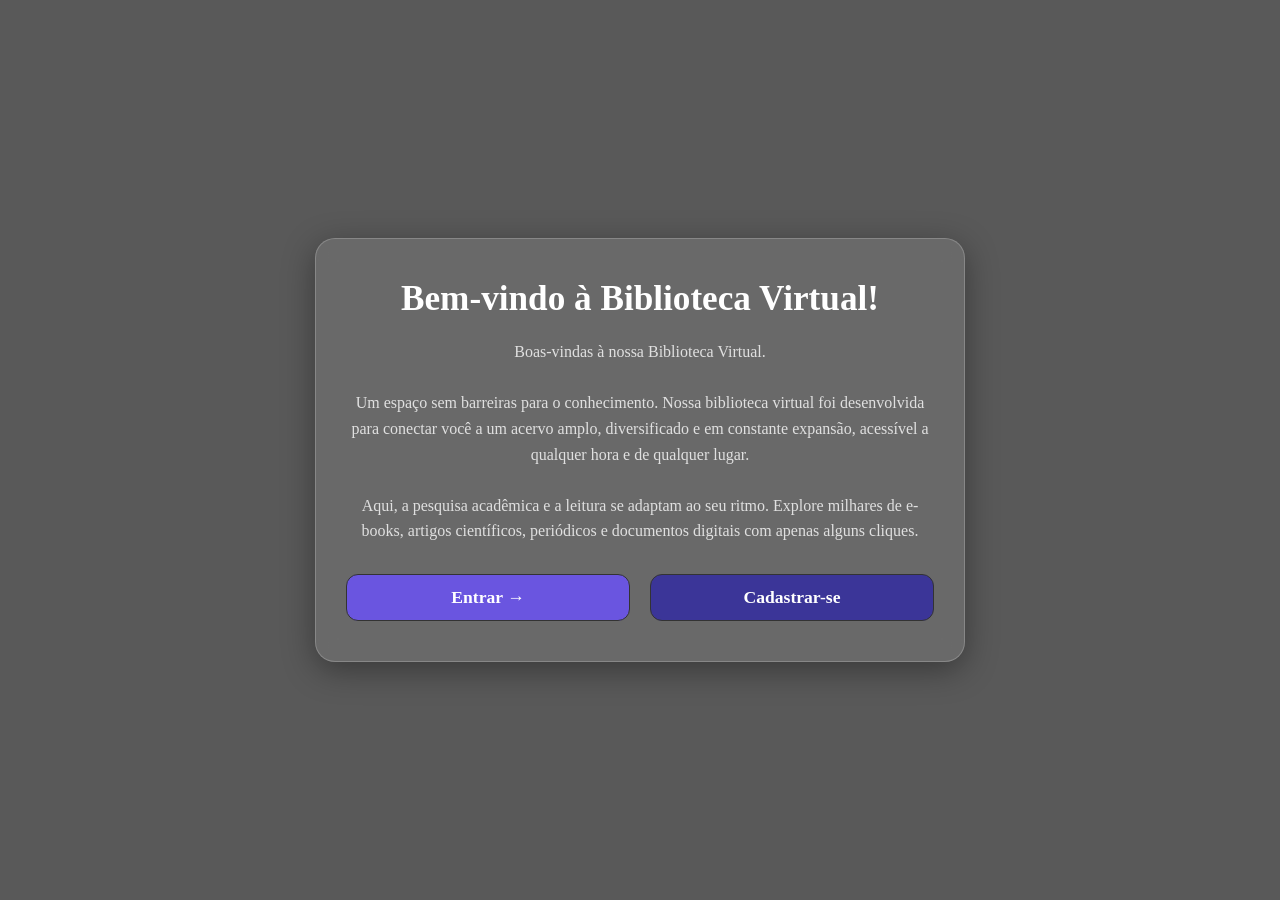
<file: index.html>
<!DOCTYPE html>
<html lang="pt-BR">
<head>
    <meta charset="UTF-8">
    <meta name="viewport" content="width=device-width, initial-scale=1.0">
    <title>Site Biblioteca</title>
    <style>
        * {
            box-sizing: border-box;
            margin: 0;
            padding: 0;
            font-family: 'Georgia', serif;
        }

        /* Container do Fundo com Animação */
        body {
            position: relative;
            min-height: 100vh;
            display: flex;
            justify-content: center;
            align-items: center;
            overflow: hidden;
            color: #ffffff;
            padding: 20px;
        }

        /* Imagem de Fundo Animada */
        .bg-animated {
            position: absolute;
            top: 0;
            left: 0;
            width: 100%;
            height: 100%;
            background-image: url('https://images.unsplash.com/photo-1521587760476-6c12a4b040da?q=80&w=1920&auto=format&fit=crop');
            background-size: cover;
            background-position: center;
            z-index: -2;
            animation: zoomBg 20s infinite alternate ease-in-out;
        }

        /* Overlay escuro para melhorar a leitura do texto */
        .overlay {
            position: absolute;
            top: 0;
            left: 0;
            width: 100%;
            height: 100%;
            background: rgba(0, 0, 0, 0.65);
            z-index: -1;
        }

        /* Animação da imagem de fundo (Zoom suave) */
        @keyframes zoomBg {
            0% {
                transform: scale(1);
            }
            100% {
                transform: scale(1.15);
            }
        }

        /* Card de Conteúdo */
        .container {
            max-width: 650px;
            text-align: center;
            background: rgba(255, 255, 255, 0.1);
            backdrop-filter: blur(10px);
            padding: 40px 30px;
            border-radius: 20px;
            border: 1px solid rgba(255, 255, 255, 0.2);
            box-shadow: 0 8px 32px rgba(0, 0, 0, 0.37);
        }

        h1 {
            font-size: 2.2rem;
            margin-bottom: 20px;
            font-weight: bold;
        }

        p {
            font-size: 1rem;
            line-height: 1.6;
            margin-bottom: 30px;
            color: #e0e0e0;
        }

        /* Botões Separados Lado a Lado */
        .botoes-container {
            display: flex;
            justify-content: center;
            gap: 20px;
            flex-wrap: wrap;
        }

        .btn {
            flex: 1;
            min-width: 140px;
            padding: 12px 24px;
            font-size: 1.1rem;
            font-weight: bold;
            border-radius: 12px;
            text-decoration: none;
            text-align: center;
            transition: all 0.3s ease;
            border: 1px solid #333;
        }

        .btn-entrar {
            background-color: #6a55e0;
            color: #ffffff;
        }

        .btn-entrar:hover {
            background-color: #5743c7;
            transform: translateY(-2px);
        }

        .btn-cadastrar {
            background-color: #3b3598;
            color: #ffffff;
        }

        .btn-cadastrar:hover {
            background-color: #2e2978;
            transform: translateY(-2px);
        }
    </style>
</head>
<body>

    <!-- Imagem de fundo e camada escura -->
    <div class="bg-animated"></div>
    <div class="overlay"></div>

    <main class="container">
        <h1>Bem-vindo à Biblioteca Virtual!</h1>
        
        <p>
            Boas-vindas à nossa Biblioteca Virtual.<br><br>
            Um espaço sem barreiras para o conhecimento. Nossa biblioteca virtual foi desenvolvida para conectar você a um acervo amplo, diversificado e em constante expansão, acessível a qualquer hora e de qualquer lugar.<br><br>
            Aqui, a pesquisa acadêmica e a leitura se adaptam ao seu ritmo. Explore milhares de e-books, artigos científicos, periódicos e documentos digitais com apenas alguns cliques.
        </p>

        <!-- Botões separados -->
        <div class="botoes-container">
            <a href="login.html" class="btn btn-entrar">Entrar &rarr;</a>
            <a href="cadastro.html" class="btn btn-cadastrar">Cadastrar-se</a>
        </div>
    </main>

</body>
</html>
</file>
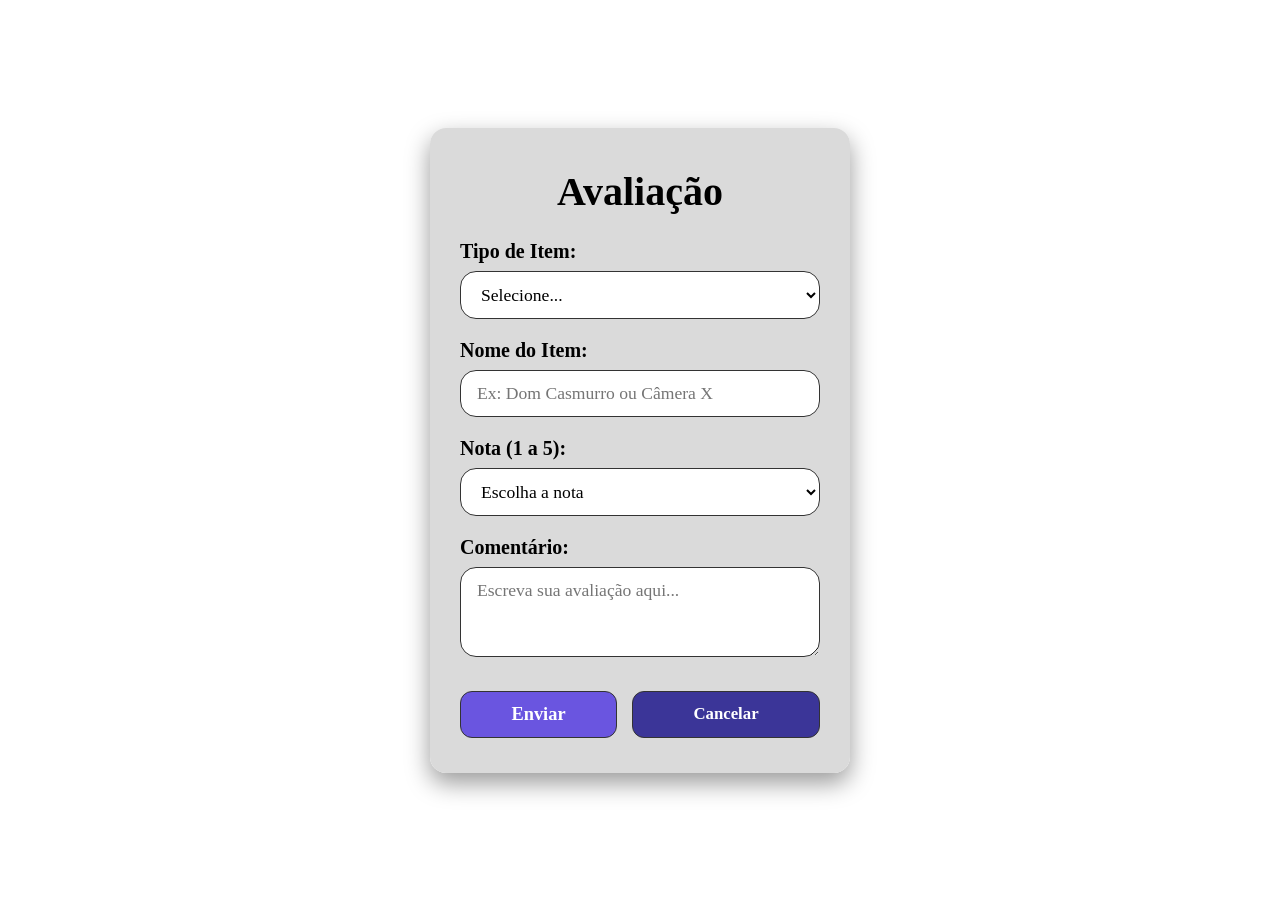
<file: avaliacoes2.html>
<!DOCTYPE html>
<html lang="pt-BR">
<head>
  <meta charset="UTF-8">
  <meta name="viewport" content="width=device-width, initial-scale=1.0">
  <title>Avaliação de Livro ou Equipamento</title>
  <style>
    * {
      box-sizing: border-box;
      margin: 0;
      padding: 0;
      font-family: 'Georgia', serif;
    }

    body {
      /* Fundo utilizando apenas a foto da biblioteca */
      background-image: url('https://images.unsplash.com/photo-1507842217343-583bb7270b66?q=80&w=1920&auto=format&fit=crop');
      background-size: cover;
      background-position: center;
      background-attachment: fixed;
      display: flex;
      justify-content: center;
      align-items: center;
      min-height: 100vh;
      padding: 20px;
    }

    /* Card Principal */
    .card-login {
      background-color: rgba(217, 217, 217, 0.95);
      backdrop-filter: blur(4px);
      width: 100%;
      max-width: 420px;
      padding: 40px 30px 35px;
      border-radius: 16px;
      box-shadow: 0 10px 25px rgba(0, 0, 0, 0.4);
    }

    .card-login h1 {
      text-align: center;
      font-size: 2.5rem;
      font-weight: 900;
      color: #000;
      margin-bottom: 25px;
    }

    /* Campos de Entrada */
    .form-group {
      margin-bottom: 20px;
    }

    .form-group label {
      display: block;
      font-size: 1.25rem;
      font-weight: 900;
      color: #000;
      margin-bottom: 8px;
    }

    .form-group input,
    .form-group select,
    .form-group textarea {
      width: 100%;
      padding: 12px 16px;
      font-size: 1.1rem;
      border: 1px solid #333;
      border-radius: 16px;
      background-color: #ffffff;
      outline: none;
      transition: border-color 0.2s, box-shadow 0.2s;
    }

    .form-group textarea {
      resize: vertical;
      min-height: 90px;
    }

    .form-group input:focus,
    .form-group select:focus,
    .form-group textarea:focus {
      border-color: #6a55e0;
      box-shadow: 0 0 0 2px #6a55e0;
    }

    /* Botões na parte inferior */
    .botoes-container {
      display: flex;
      justify-content: space-between;
      gap: 15px;
      margin-top: 30px;
    }

    .btn-entrar {
      flex: 1;
      background-color: #6a55e0;
      color: #ffffff;
      font-size: 1.15rem;
      font-weight: bold;
      padding: 12px 0;
      border: 1px solid #333;
      border-radius: 12px;
      cursor: pointer;
      text-align: center;
      transition: background-color 0.2s;
    }

    .btn-entrar:hover {
      background-color: #5743c7;
    }

    .btn-cadastre {
      flex: 1.2;
      background-color: #3b3598;
      color: #ffffff;
      font-size: 1.05rem;
      font-weight: bold;
      padding: 12px 0;
      border: 1px solid #333;
      border-radius: 12px;
      cursor: pointer;
      text-decoration: none;
      text-align: center;
      display: inline-block;
      transition: background-color 0.2s;
    }

    .btn-cadastre:hover {
      background-color: #2e2978;
    }
  </style>
</head>
<body>

  <div class="card-login">
    <h1>Avaliação</h1>

    <form>
      <div class="form-group">
        <label for="tipo">Tipo de Item:</label>
        <select id="tipo" name="tipo" required>
          <option value="" disabled selected>Selecione...</option>
          <option value="livro">Livro</option>
          <option value="equipamento">Equipamento</option>
        </select>
      </div>

      <div class="form-group">
        <label for="nome">Nome do Item:</label>
        <input type="text" id="nome" name="nome" placeholder="Ex: Dom Casmurro ou Câmera X" required>
      </div>

      <div class="form-group">
        <label for="nota">Nota (1 a 5):</label>
        <select id="nota" name="nota" required>
          <option value="" disabled selected>Escolha a nota</option>
          <option value="5">⭐⭐⭐⭐⭐ (5/5)</option>
          <option value="4">⭐⭐⭐⭐ (4/5)</option>
          <option value="3">⭐⭐⭐ (3/5)</option>
          <option value="2">⭐⭐ (2/5)</option>
          <option value="1">⭐ (1/5)</option>
        </select>
      </div>

      <div class="form-group">
        <label for="comentario">Comentário:</label>
        <textarea id="comentario" name="comentario" placeholder="Escreva sua avaliação aqui..." required></textarea>
      </div>

<div class="botoes-container">
  <button type="submit" class="btn-entrar">Enviar</button>
  <a href="inicio.html" class="btn-cadastre">Cancelar</a>
</div>
    </form>
  </div>

</body>
</html>
</file>
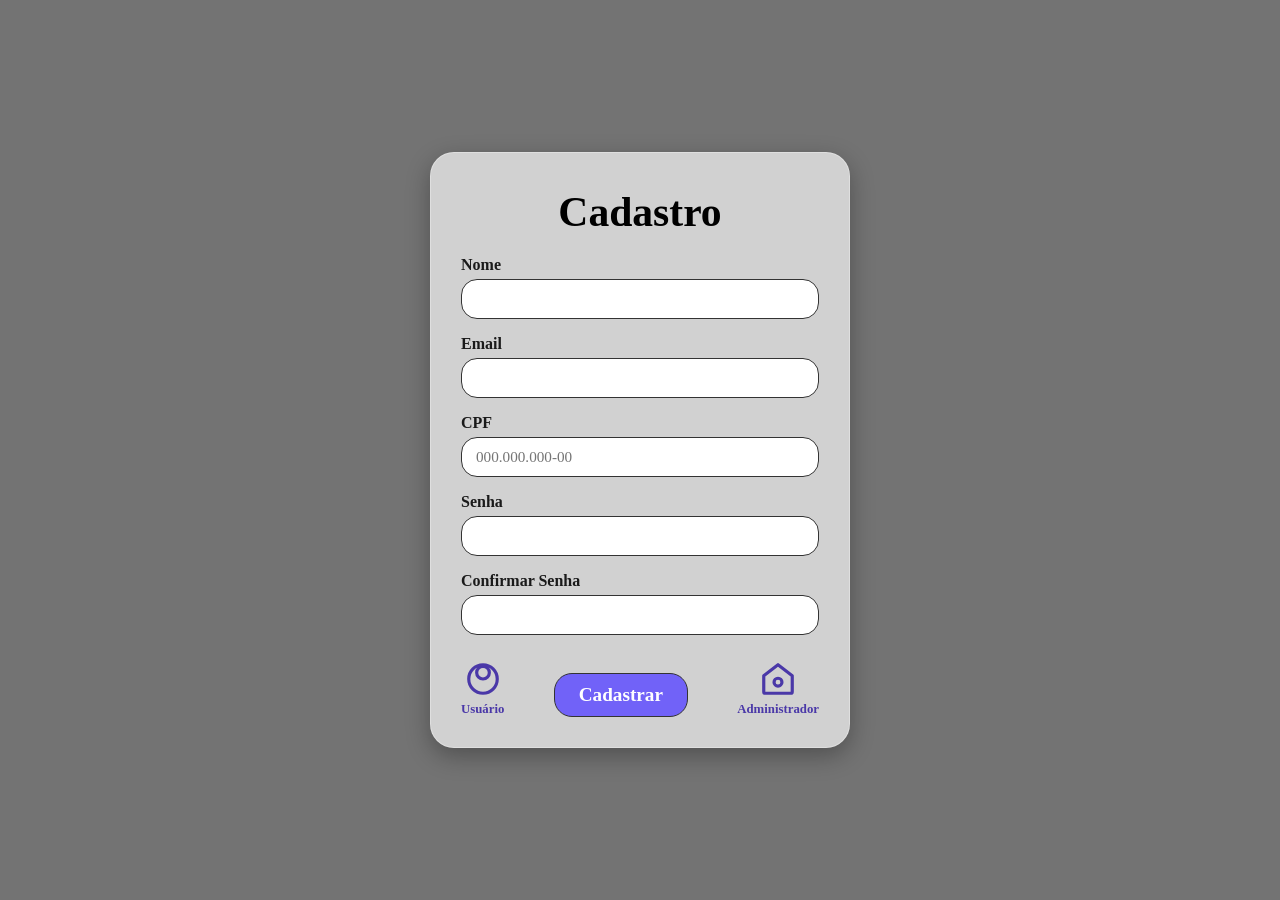
<file: cadastro.html>
<!DOCTYPE html>
<html lang="pt-BR">
<head>
  <meta charset="UTF-8">
  <meta name="viewport" content="width=device-width, initial-scale=1.0">
  <title>Cadastro - Biblioteca</title>
  <style>
    * {
      box-sizing: border-box;
      margin: 0;
      padding: 0;
      font-family: 'Georgia', serif;
    }

    body {
      position: relative;
      min-height: 100vh;
      display: flex;
      justify-content: center;
      align-items: center;
      padding: 20px;
      overflow: hidden;
    }

    .bg-animated {
      position: absolute;
      top: 0;
      left: 0;
      width: 100%;
      height: 100%;
      background-image: url('https://images.unsplash.com/photo-1544716278-ca5e3f4abd8c?q=80&w=1920&auto=format&fit=crop');
      background-size: cover;
      background-position: center;
      z-index: -2;
      animation: zoomBg 18s infinite alternate ease-in-out;
    }

    .overlay {
      position: absolute;
      top: 0;
      left: 0;
      width: 100%;
      height: 100%;
      background: rgba(0, 0, 0, 0.55);
      z-index: -1;
    }

    @keyframes zoomBg {
      0% { transform: scale(1); }
      100% { transform: scale(1.12); }
    }

    .card-cadastro {
      background-color: rgba(217, 217, 217, 0.92);
      backdrop-filter: blur(8px);
      width: 100%;
      max-width: 420px;
      padding: 35px 30px 30px;
      border-radius: 24px;
      box-shadow: 0 8px 24px rgba(0, 0, 0, 0.3);
      border: 1px solid rgba(255, 255, 255, 0.3);
    }

    .card-cadastro h1 {
      text-align: center;
      font-size: 2.6rem;
      font-weight: 900;
      color: #000;
      margin-bottom: 20px;
    }

    .form-group {
      margin-bottom: 16px;
    }

    .form-group label {
      display: block;
      font-size: 1rem;
      font-weight: bold;
      color: #1a1a1a;
      margin-bottom: 5px;
    }

    .form-group input {
      width: 100%;
      padding: 10px 14px;
      font-size: 0.95rem;
      border: 1px solid #333;
      border-radius: 16px;
      background-color: #ffffff;
      outline: none;
      transition: border-color 0.2s, box-shadow 0.2s;
    }

    .form-group input:focus {
      border-color: #8061ff;
      box-shadow: 0 0 0 2px #8061ff;
    }

    .form-footer {
      display: flex;
      justify-content: space-between;
      align-items: flex-end;
      margin-top: 25px;
    }

    .opcao-tipo {
      display: flex;
      flex-direction: column;
      align-items: center;
      background: none;
      border: none;
      cursor: pointer;
      color: #4a38a8;
      font-weight: bold;
      font-size: 0.8rem;
      gap: 4px;
    }

    .opcao-tipo svg {
      width: 38px;
      height: 38px;
      stroke: #4a38a8;
      stroke-width: 2;
      fill: none;
    }

    .btn-cadastrar {
      background-color: #7162f8;
      color: #ffffff;
      font-size: 1.2rem;
      font-weight: bold;
      padding: 10px 24px;
      border: 1px solid #333;
      border-radius: 18px;
      cursor: pointer;
      transition: background-color 0.2s, transform 0.2s;
    }

    .btn-cadastrar:hover {
      background-color: #5d4ce0;
      transform: translateY(-2px);
    }
  </style>
</head>
<body>

  <div class="bg-animated"></div>
  <div class="overlay"></div>

  <div class="card-cadastro">
    <h1>Cadastro</h1>

    <form action="processa_cadastro.php" method="POST">
      <div class="form-group">
        <label for="nome">Nome</label>
        <input type="text" id="nome" name="nome" required>
      </div>

      <div class="form-group">
        <label for="email">Email</label>
        <input type="email" id="email" name="email" required>
      </div>

      <div class="form-group">
        <label for="cpf">CPF</label>
        <input type="text" id="cpf" name="cpf" placeholder="000.000.000-00" required>
      </div>

      <div class="form-group">
        <label for="senha">Senha</label>
        <input type="password" id="senha" name="senha" minlength="8" required>
      </div>

      <div class="form-group">
        <label for="confirmar-senha">Confirmar Senha</label>
        <input type="password" id="confirmar-senha" name="confirmar-senha" minlength="8" required>
      </div>

      <div class="form-footer">
        <button type="button" class="opcao-tipo">
          <svg viewBox="0 0 24 24" stroke-linecap="round" stroke-linejoin="round">
            <circle cx="12" cy="8" r="4"></circle>
            <circle cx="12" cy="12" r="9"></circle>
          </svg>
          Usuário
        </button>

        <button type="submit" class="btn-cadastrar">Cadastrar</button>

        <button type="button" class="opcao-tipo">
          <svg viewBox="0 0 24 24" stroke-linecap="round" stroke-linejoin="round">
            <path d="M3 10l9-7 9 7v10a1 1 0 0 1-1 1H4a1 1 0 0 1-1-1V10z"></path>
            <circle cx="12" cy="14" r="2.5"></circle>
          </svg>
          Administrador
        </button>
      </div>
    </form>
  </div>

</body>
</html>
</file>
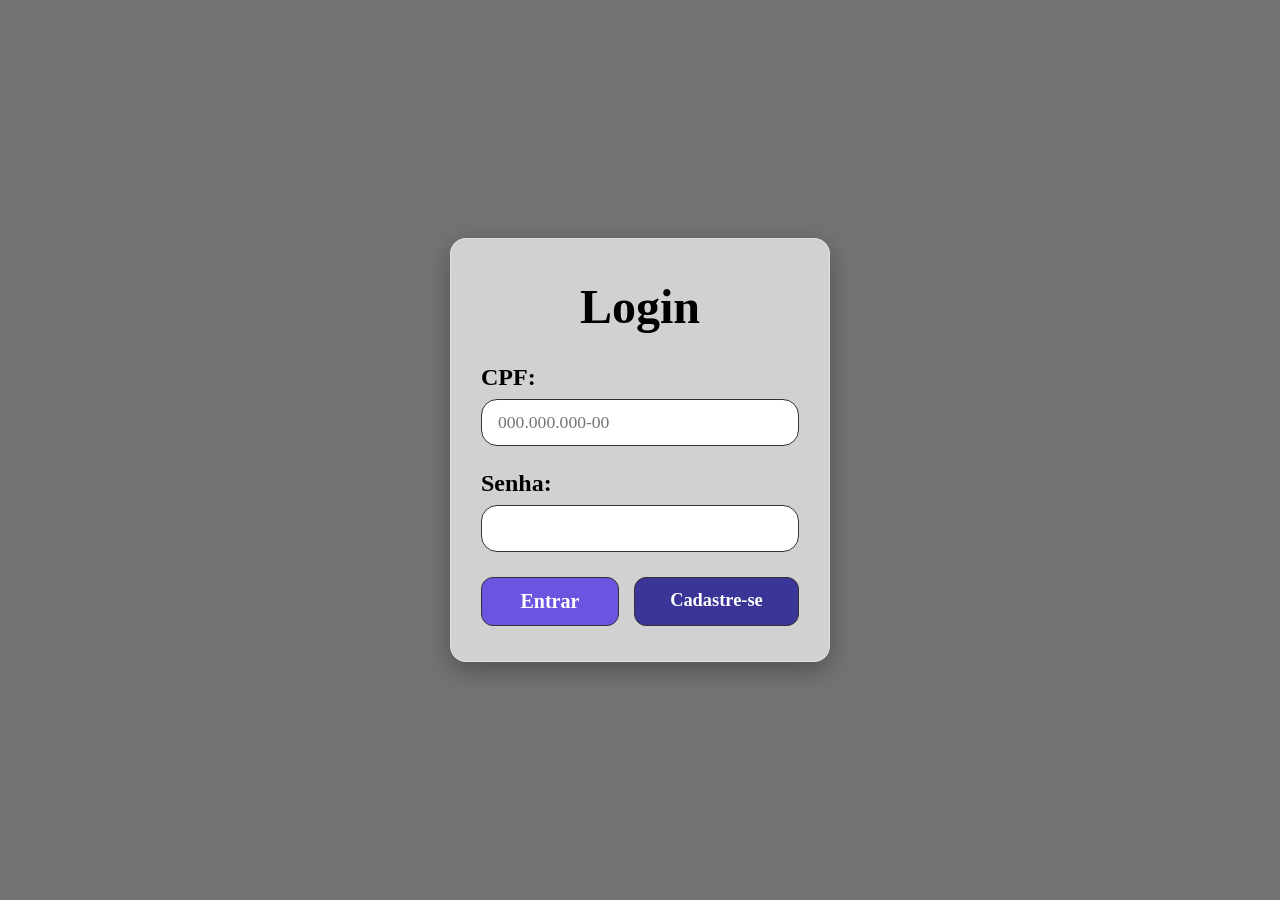
<file: login.html>
<!DOCTYPE html>
<html lang="pt-BR">
<head>
  <meta charset="UTF-8">
  <meta name="viewport" content="width=device-width, initial-scale=1.0">
  <title>Login - Biblioteca</title>
  <style>
    * {
      box-sizing: border-box;
      margin: 0;
      padding: 0;
      font-family: 'Georgia', serif;
    }

    body {
      position: relative;
      min-height: 100vh;
      display: flex;
      justify-content: center;
      align-items: center;
      padding: 20px;
      overflow: hidden;
    }

    /* Imagem de Fundo de Livros com Zoom Animado */
    .bg-animated {
      position: absolute;
      top: 0;
      left: 0;
      width: 100%;
      height: 100%;
      background-image: url('https://images.unsplash.com/photo-1544716278-ca5e3f4abd8c?q=80&w=1920&auto=format&fit=crop');
      background-size: cover;
      background-position: center;
      z-index: -2;
      animation: zoomBg 18s infinite alternate ease-in-out;
    }

    /* Camada escura para dar destaque ao card de login */
    .overlay {
      position: absolute;
      top: 0;
      left: 0;
      width: 100%;
      height: 100%;
      background: rgba(0, 0, 0, 0.55);
      z-index: -1;
    }

    /* Animação do fundo */
    @keyframes zoomBg {
      0% {
        transform: scale(1);
      }
      100% {
        transform: scale(1.12);
      }
    }

    /* Card Principal */
    .card-login {
      background-color: rgba(217, 217, 217, 0.92);
      backdrop-filter: blur(8px);
      width: 100%;
      max-width: 380px;
      padding: 40px 30px 35px;
      border-radius: 16px;
      box-shadow: 0 8px 24px rgba(0, 0, 0, 0.3);
      border: 1px solid rgba(255, 255, 255, 0.3);
    }

    .card-login h1 {
      text-align: center;
      font-size: 3rem;
      font-weight: 900;
      color: #000;
      margin-bottom: 30px;
    }

    /* Campos de Entrada */
    .form-group {
      margin-bottom: 24px;
    }

    .form-group label {
      display: block;
      font-size: 1.5rem;
      font-weight: 900;
      color: #000;
      margin-bottom: 8px;
    }

    .form-group input {
      width: 100%;
      padding: 12px 16px;
      font-size: 1.1rem;
      border: 1px solid #333;
      border-radius: 16px;
      background-color: #ffffff;
      outline: none;
      transition: border-color 0.2s, box-shadow 0.2s;
    }

    .form-group input:focus {
      border-color: #6a55e0;
      box-shadow: 0 0 0 2px #6a55e0;
    }

    /* Mensagem de Erro */
    .mensagem-erro {
      color: #d93025;
      font-weight: bold;
      font-size: 1.1rem;
      text-align: center;
      margin-top: 15px;
      display: none; /* Inicia escondido */
    }

    /* Botões na parte inferior */
    .botoes-container {
      display: flex;
      justify-content: space-between;
      gap: 15px;
      margin-top: 25px;
    }

    .btn-entrar {
      flex: 1;
      background-color: #6a55e0;
      color: #ffffff;
      font-size: 1.25rem;
      font-weight: bold;
      padding: 12px 0;
      border: 1px solid #333;
      border-radius: 12px;
      cursor: pointer;
      text-align: center;
      transition: background-color 0.2s, transform 0.2s;
    }

    .btn-entrar:hover {
      background-color: #5743c7;
      transform: translateY(-2px);
    }

    .btn-cadastre {
      flex: 1.2;
      background-color: #3b3598;
      color: #ffffff;
      font-size: 1.15rem;
      font-weight: bold;
      padding: 12px 0;
      border: 1px solid #333;
      border-radius: 12px;
      cursor: pointer;
      text-decoration: none;
      text-align: center;
      transition: background-color 0.2s, transform 0.2s;
    }

    .btn-cadastre:hover {
      background-color: #2e2978;
      transform: translateY(-2px);
    }
  </style>
</head>
<body>

  <!-- Elementos do Fundo Animado -->
  <div class="bg-animated"></div>
  <div class="overlay"></div>

  <div class="card-login">
    <h1>Login</h1>

    <form id="form-login">
      <div class="form-group">
        <label for="cpf">CPF:</label>
        <input type="text" id="cpf" name="cpf" placeholder="000.000.000-00" required>
      </div>

      <div class="form-group">
        <label for="senha">Senha:</label>
        <input type="password" id="senha" name="senha" required>
      </div>

      <!-- Div da mensagem de erro -->
      <div id="mensagem-erro" class="mensagem-erro">Usuário não encontrado</div>

      <div class="botoes-container">
        <button type="button" id="btn-entrar" class="btn-entrar">Entrar</button>
        <a href="cadastro.html" class="btn-cadastre">Cadastre-se</a>
      </div>
    </form>
  </div>

  <script>
    const btnEntrar = document.getElementById('btn-entrar');
    const mensagemErro = document.getElementById('mensagem-erro');
    const cpfInput = document.getElementById('cpf');
    const senhaInput = document.getElementById('senha');

    btnEntrar.addEventListener('click', function() {
    if (cpfInput.value.trim() !== "" && senhaInput.value.trim() !== "") {
        // Redireciona para o painel principal se os campos estiverem preenchidos
        window.location.href = "inicio.html";
      } else {
        mensagemErro.innerText = "Por favor, preencha o CPF e a senha.";
        mensagemErro.style.display = 'block';
      }
    });
  </script>

</body>
</html>
</file>
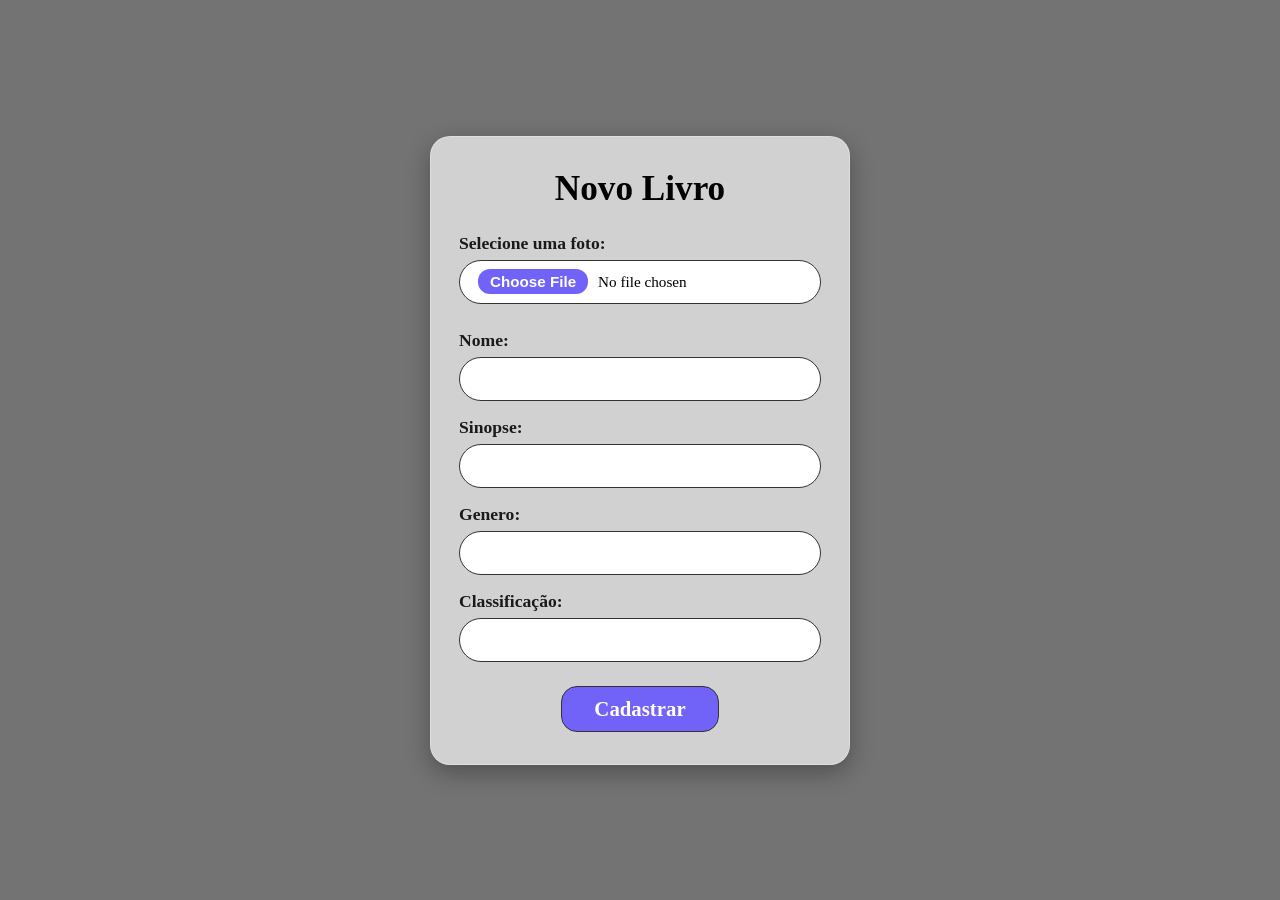
<file: novolivro.html>
<!DOCTYPE html>
<html lang="pt-BR">
<head>
  <meta charset="UTF-8">
  <meta name="viewport" content="width=device-width, initial-scale=1.0">
  <title>Novo Livro</title>
  
  <style>
    * {
      margin: 0;
      padding: 0;
      box-sizing: border-box;
      font-family: 'Georgia', 'Times New Roman', serif;
    }

    body {
      position: relative;
      min-height: 100vh;
      display: flex;
      justify-content: center;
      align-items: center;
      padding: 20px;
      overflow: hidden;
    }

    /* Imagem de Fundo de Livro com Zoom Animado */
    .bg-animated {
      position: absolute;
      top: 0;
      left: 0;
      width: 100%;
      height: 100%;
      background-image: url('https://images.unsplash.com/photo-1544716278-ca5e3f4abd8c?q=80&w=1920&auto=format&fit=crop');
      background-size: cover;
      background-position: center;
      z-index: -2;
      animation: zoomBg 18s infinite alternate ease-in-out;
    }

    /* Camada escura sobre a imagem */
    .overlay {
      position: absolute;
      top: 0;
      left: 0;
      width: 100%;
      height: 100%;
      background: rgba(0, 0, 0, 0.55);
      z-index: -1;
    }

    @keyframes zoomBg {
      0% { transform: scale(1); }
      100% { transform: scale(1.12); }
    }

    /* CARD PRINCIPAL */
    .form-card {
      background-color: rgba(217, 217, 217, 0.92);
      backdrop-filter: blur(8px);
      width: 100%;
      max-width: 420px;
      padding: 32px 28px;
      border-radius: 20px;
      position: relative;
      box-shadow: 0 8px 24px rgba(0, 0, 0, 0.3);
      border: 1px solid rgba(255, 255, 255, 0.3);
    }

    .title {
      text-align: center;
      font-size: 2.2rem;
      font-weight: 900;
      color: #000000;
      margin-bottom: 24px;
    }

    /* CAMPOS DO FORMULÁRIO */
    .form-group {
      margin-bottom: 16px;
    }

    .form-group label {
      display: block;
      font-size: 1.1rem;
      font-weight: bold;
      color: #1a1a1a;
      margin-bottom: 6px;
    }

    .form-control {
      width: 100%;
      height: 44px;
      padding: 8px 18px;
      border: 1px solid #333333;
      border-radius: 22px;
      background-color: #FFFFFF;
      font-size: 0.95rem;
      outline: none;
      transition: border-color 0.2s, box-shadow 0.2s;
    }

    /* Estilização para o input de arquivo */
    input[type="file"].form-control {
      display: flex;
      align-items: center;
      cursor: pointer;
    }

    input[type="file"]::file-selector-button {
      background-color: #7162f8;
      color: #fff;
      border: none;
      border-radius: 12px;
      padding: 4px 12px;
      margin-right: 10px;
      cursor: pointer;
      font-weight: bold;
      transition: background-color 0.2s;
    }

    input[type="file"]::file-selector-button:hover {
      background-color: #5d4ce0;
    }

    .form-control:focus {
      border-color: #7162f8;
      box-shadow: 0 0 0 2px #7162f8;
    }

    /* PRÉ-VISUALIZAÇÃO DA FOTO */
    .preview-container {
      display: flex;
      justify-content: center;
      margin-top: 10px;
    }

    .preview-img {
      max-width: 100px;
      max-height: 120px;
      border-radius: 8px;
      border: 1px solid #333;
      object-fit: cover;
      display: none;
    }

    /* BOTÃO CADASTRAR */
    .btn-container {
      display: flex;
      justify-content: center;
      margin-top: 24px;
    }

    .btn-cadastrar {
      background-color: #7162f8;
      color: #FFFFFF;
      font-size: 1.3rem;
      font-weight: bold;
      padding: 10px 32px;
      border: 1px solid #333333;
      border-radius: 16px;
      cursor: pointer;
      transition: background-color 0.2s, transform 0.2s;
    }

    .btn-cadastrar:hover {
      background-color: #5d4ce0;
      transform: translateY(-2px);
    }
  </style>
</head>
<body>

  <!-- Fundo Temático Animado -->
  <div class="bg-animated"></div>
  <div class="overlay"></div>

  <div class="form-card">
    <h1 class="title">Novo Livro</h1>

    <form id="livroForm" onsubmit="cadastrarLivro(event)">
      <!-- Campo de Foto Atualizado -->
      <div class="form-group">
        <label for="foto">Selecione uma foto:</label>
        <input type="file" id="foto" name="foto" accept="image/*" class="form-control" onchange="previewImagem(event)">
        
        <!-- Área para exibir a foto selecionada -->
        <div class="preview-container">
          <img id="imgPreview" class="preview-img" alt="Pré-visualização da Capa">
        </div>
      </div>

      <div class="form-group">
        <label for="nome">Nome:</label>
        <input type="text" id="nome" name="nome" class="form-control" required>
      </div>

      <div class="form-group">
        <label for="sinopse">Sinopse:</label>
        <input type="text" id="sinopse" name="sinopse" class="form-control" required>
      </div>

      <div class="form-group">
        <label for="genero">Genero:</label>
        <input type="text" id="genero" name="genero" class="form-control" required>
      </div>

      <div class="form-group">
        <label for="classificacao">Classificação:</label>
        <input type="text" id="classificacao" name="classificacao" class="form-control" required>
      </div>

      <div class="btn-container">
        <button type="submit" class="btn-cadastrar">Cadastrar</button>
      </div>
    </form>
  </div>

  <script>
    // Função para mostrar a imagem selecionada na tela
    function previewImagem(event) {
      const input = event.target;
      const preview = document.getElementById('imgPreview');

      if (input.files && input.files[0]) {
        const reader = new FileReader();
        
        reader.onload = function(e) {
          preview.src = e.target.result;
          preview.style.display = 'block';
        }
        
        reader.readAsDataURL(input.files[0]);
      } else {
        preview.src = '';
        preview.style.display = 'none';
      }
    }

    function cadastrarLivro(event) {
      event.preventDefault();
      alert("Livro cadastrado com sucesso!");
      document.getElementById('livroForm').reset();
      document.getElementById('imgPreview').style.display = 'none';
    }
  </script>

</body>
</html>
</file>
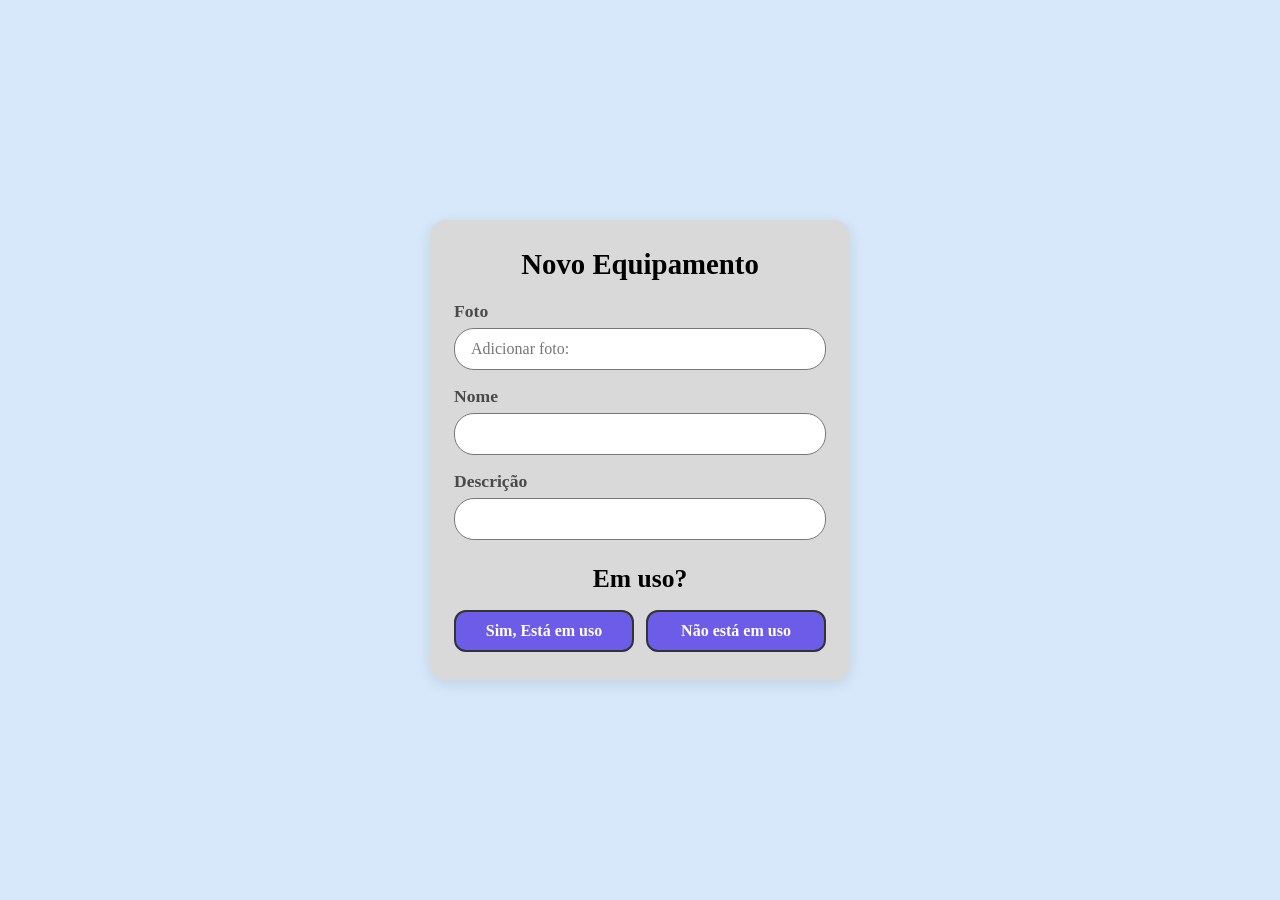
<file: salvar-1.html>
<!DOCTYPE html>
<html lang="pt-BR">
<head>
    <meta charset="UTF-8">
    <meta name="viewport" content="width=device-width, initial-scale=1.0">
    <title>Novo Equipamento</title>
    
    <style>
        * {
            margin: 0;
            padding: 0;
            box-sizing: border-box;
            font-family: 'Times New Roman', Georgia, serif;
        }

        body {
            background-color: #D6E8FA;
            display: flex;
            justify-content: center;
            align-items: center;
            min-height: 100vh;
            padding: 20px;
        }

        /* CARD PRINCIPAL */
        .form-card {
            background-color: #D9D9D9;
            width: 100%;
            max-width: 420px;
            padding: 28px 24px;
            border-radius: 16px;
            position: relative;
            box-shadow: 0 4px 15px rgba(0,0,0,0.1);
        }

        .title {
            text-align: center;
            font-size: 1.8rem;
            font-weight: bold;
            color: #000000;
            margin-bottom: 20px;
        }

        /* CAMPOS DO FORMULÁRIO */
        .form-group {
            margin-bottom: 16px;
        }

        .form-group label {
            display: block;
            font-size: 1.1rem;
            font-weight: bold;
            color: #4A4A4A;
            margin-bottom: 6px;
        }

        .form-control {
            width: 100%;
            height: 42px;
            padding: 0 16px;
            border: 1px solid #777777;
            border-radius: 20px;
            background-color: #FFFFFF;
            font-size: 1rem;
            outline: none;
        }

        .section-title {
            text-align: center;
            font-size: 1.6rem;
            font-weight: bold;
            color: #000000;
            margin: 24px 0 16px 0;
        }

        /* BOTÕES INFERIORES */
        .status-buttons {
            display: flex;
            gap: 12px;
            justify-content: center;
        }

        .btn-purple {
            background-color: #6C5CE7;
            color: #FFFFFF;
            border: 2px solid #333333;
            border-radius: 12px;
            padding: 10px 14px;
            font-size: 1rem;
            font-weight: bold;
            cursor: pointer;
            transition: transform 0.1s, background-color 0.2s;
            flex: 1;
        }

        .btn-purple:hover {
            background-color: #5A4AD1;
            transform: scale(1.02);
        }

        /* OVERLAY / MODAL DE CONFIRMAÇÃO */
        .modal-overlay {
            position: absolute;
            top: 0;
            left: 0;
            width: 100%;
            height: 100%;
            background-color: rgba(200, 200, 200, 0.85);
            border-radius: 16px;
            display: flex;
            flex-direction: column;
            align-items: center;
            justify-content: center;
            gap: 20px;
            z-index: 10;
        }

        /* ESCONDER O MODAL INICIALMENTE (DESCOMENTE SE PREFERIR ABRIR VIA AÇÃO) */
        .modal-overlay.hidden {
            display: none;
        }

        .modal-box {
            background-color: #64B5F6;
            border: 2px solid #333333;
            border-radius: 16px;
            padding: 16px 20px;
            text-align: center;
            width: 80%;
            box-shadow: 0 4px 8px rgba(0,0,0,0.15);
        }

        .modal-box h3 {
            color: #FFFFFF;
            font-size: 1.25rem;
            font-weight: bold;
            line-height: 1.3;
        }

        .modal-actions {
            display: flex;
            gap: 16px;
            width: 80%;
            justify-content: center;
        }

        .modal-btn {
            background-color: #6C5CE7;
            color: #FFFFFF;
            border: 2px solid #333333;
            border-radius: 16px;
            padding: 8px 0;
            width: 100%;
            font-size: 1.1rem;
            font-weight: bold;
            cursor: pointer;
            transition: background-color 0.2s, transform 0.1s;
        }

        .modal-btn:hover {
            background-color: #5A4AD1;
            transform: scale(1.05);
        }
    </style>
</head>
<body>

    <div class="form-card">
        
        <h2 class="title">Novo Equipamento</h2>

        <form id="equipForm">
            <div class="form-group">
                <label>Foto</label>
                <input type="text" class="form-control" placeholder="Adicionar foto:">
            </div>

            <div class="form-group">
                <label>Nome</label>
                <input type="text" class="form-control">
            </div>

            <div class="form-group">
                <label>Descrição</label>
                <input type="text" class="form-control">
            </div>

            <h3 class="section-title">Em uso?</h3>

            <div class="status-buttons">
                <button type="button" class="btn-purple" onclick="abrirModal()">Sim, Está em uso</button>
                <button type="button" class="btn-purple" onclick="abrirModal()">Não está em uso</button>
            </div>
        </form>

<div class="modal-overlay hidden" id="confirmModal">
    <div class="modal-box">
        <h3>Tem certeza que<br>deseja salvar?</h3>
    </div>
    <div class="modal-actions">
        <button class="modal-btn" onclick="fecharModal()">Não</button>
        <button class="modal-btn" onclick="salvarEquipamento()">Sim</button>
    </div>
</div>

    <script>
        const modal = document.getElementById('confirmModal');

        function abrirModal() {
            modal.classList.remove('hidden');
        }

        function fecharModal() {
            modal.classList.add('hidden');
        }

        function salvarEquipamento() {
            alert("Equipamento salvo com sucesso!");
            fecharModal();
            document.getElementById('equipForm').reset();
        }
    </script>

</body>
</html>
</file>
